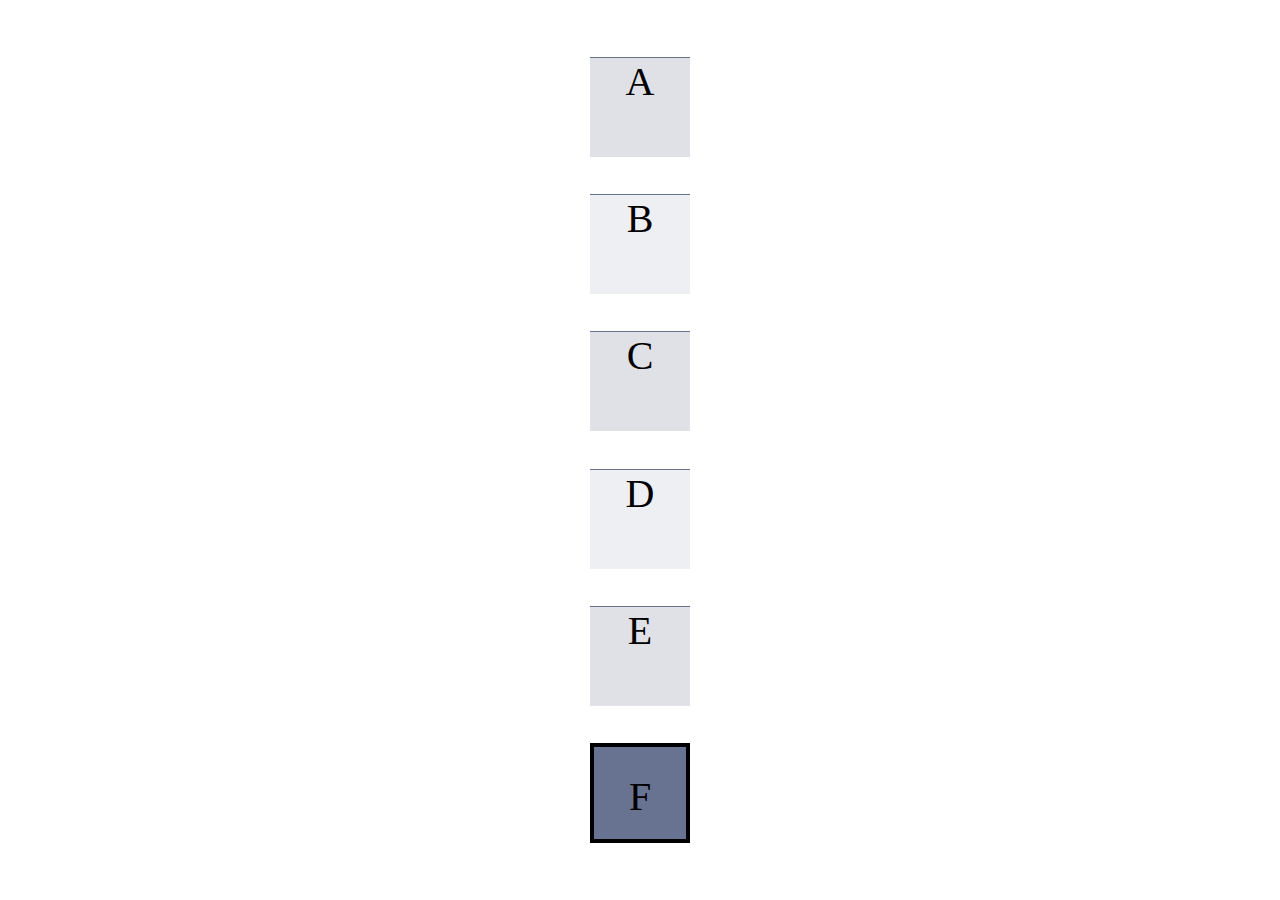
<file: E2/axv230014/index.html>
<!DOCTYPE html>
<html lang="en">

<head>
    <meta charset="UTF-8">
    <meta name="viewport" content="width=device-width, initial-scale=1.0">
    <title>Exercise 2</title>
    <link rel="stylesheet" href="styleA.css">

</head>

<body>
    <div class="container">
        <div class="box" id="box1">
            A
        </div>
        <div class="box" id="box2">
            B
        </div>
        <div class="box" id="box3">
            C
        </div>
        <div class="box" id="box4">
            D
        </div>
        <div class="box" id="box5">
            E
        </div>
        <div class="box" id="box6">
            F
        </div>
    </div>
</body>

</html>
</file>
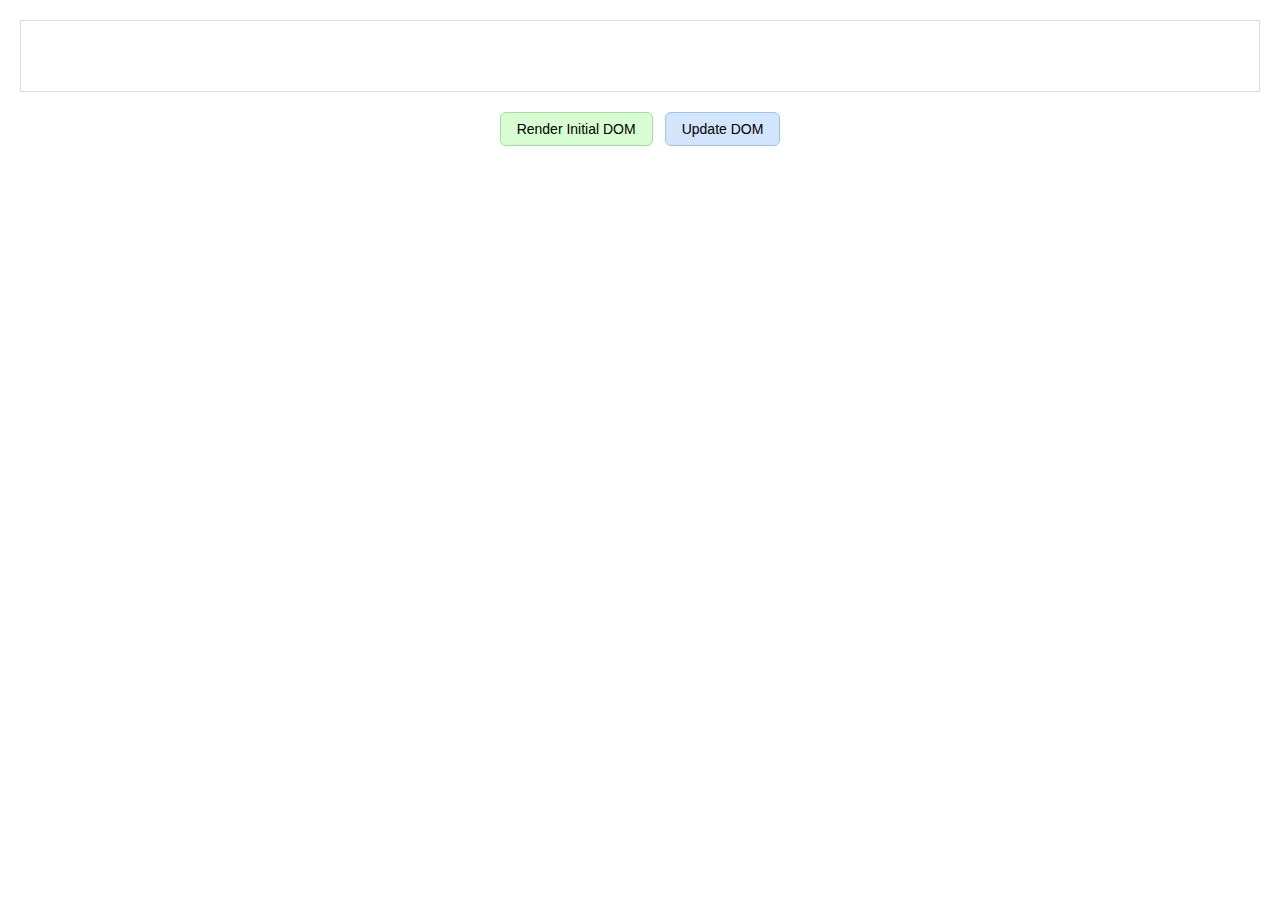
<file: E4/axv230014/index.html>
<!DOCTYPE html>
<html lang="en">
<head>
    <meta charset="UTF-8">
    <!-- <meta name="viewport" content="width=device-width, initial-scale=1.0"> -->
    <link rel="stylesheet" href="index.css">
    <title>E4: Render and Diff</title>
</head>
<body>
    <!-- 
    INSTRUCTIONS:
    1. Click "Render Initial DOM" to see the starting state
    2. Click "Update DOM" to test your diff() implementation
    3. Look for red text - that shows elements with class="updated"
    4. Open browser DevTools Console to see any errors
    -->
    
    <!-- This div will contain the created DOM tree-->
    <div id="app"></div>
    
    <!-- Control buttons for testing -->
    <div id="controls">
        <button id="renderBtn">Render Initial DOM</button>
        <button id="updateBtn">Update DOM</button>
    </div> 

    <!-- Load the test cases (virtual DOM data) -->
    <script src="vdoms.js"></script>
    
    <!-- Load your createTree() and diff() functions -->
    <script src="diff.js"></script>
    
    <script>
      // Get the container where we'll mount the DOM
      const app = document.getElementById("app");
      
      // Change the number below to test different scenarios
      // TEST_CASES[1] = Simple text and attribute changes
      // TEST_CASES[2] = List modifications (add/remove items)  
      // TEST_CASES[3] = Complex nested structure updates
      const { before, after } = TEST_CASES[3]; // choose 1, 2, or 3

      // Track whether initial DOM has been rendered
      let hasRendered = false;

      // STEP 1: Create and Render Initial DOM Button
      document.getElementById("renderBtn").addEventListener("click", () => {
        if (!hasRendered) {
          // This calls your createTree() function from diff.js
          // createTree() should convert the virtual DOM to real DOM
          const dom = createTree(before);
          app.appendChild(dom);
          hasRendered = true;
          console.log("✅ Initial DOM rendered. Virtual DOM 'before':", before);
        }
      });

      // STEP 2: Update DOM Button (tests your diff implementation)
      document.getElementById("updateBtn").addEventListener("click", () => {
        if (!hasRendered) {
          alert("Please render the initial DOM first!");
          return;
        }
        
        console.log("🔄 Running diff algorithm...");
        console.log("Old virtual DOM:", before);
        console.log("New virtual DOM:", after);
        
        // This calls your diff() function in diff.js
        // Your job is to implement diff() to update the real DOM
        // to match the 'after' virtual DOM structure
        diff(before, after, app.firstChild);
        
        console.log("✅ Diff completed! Look for red text (.updated class)");
      });
    </script>
</body>
</html>
</file>
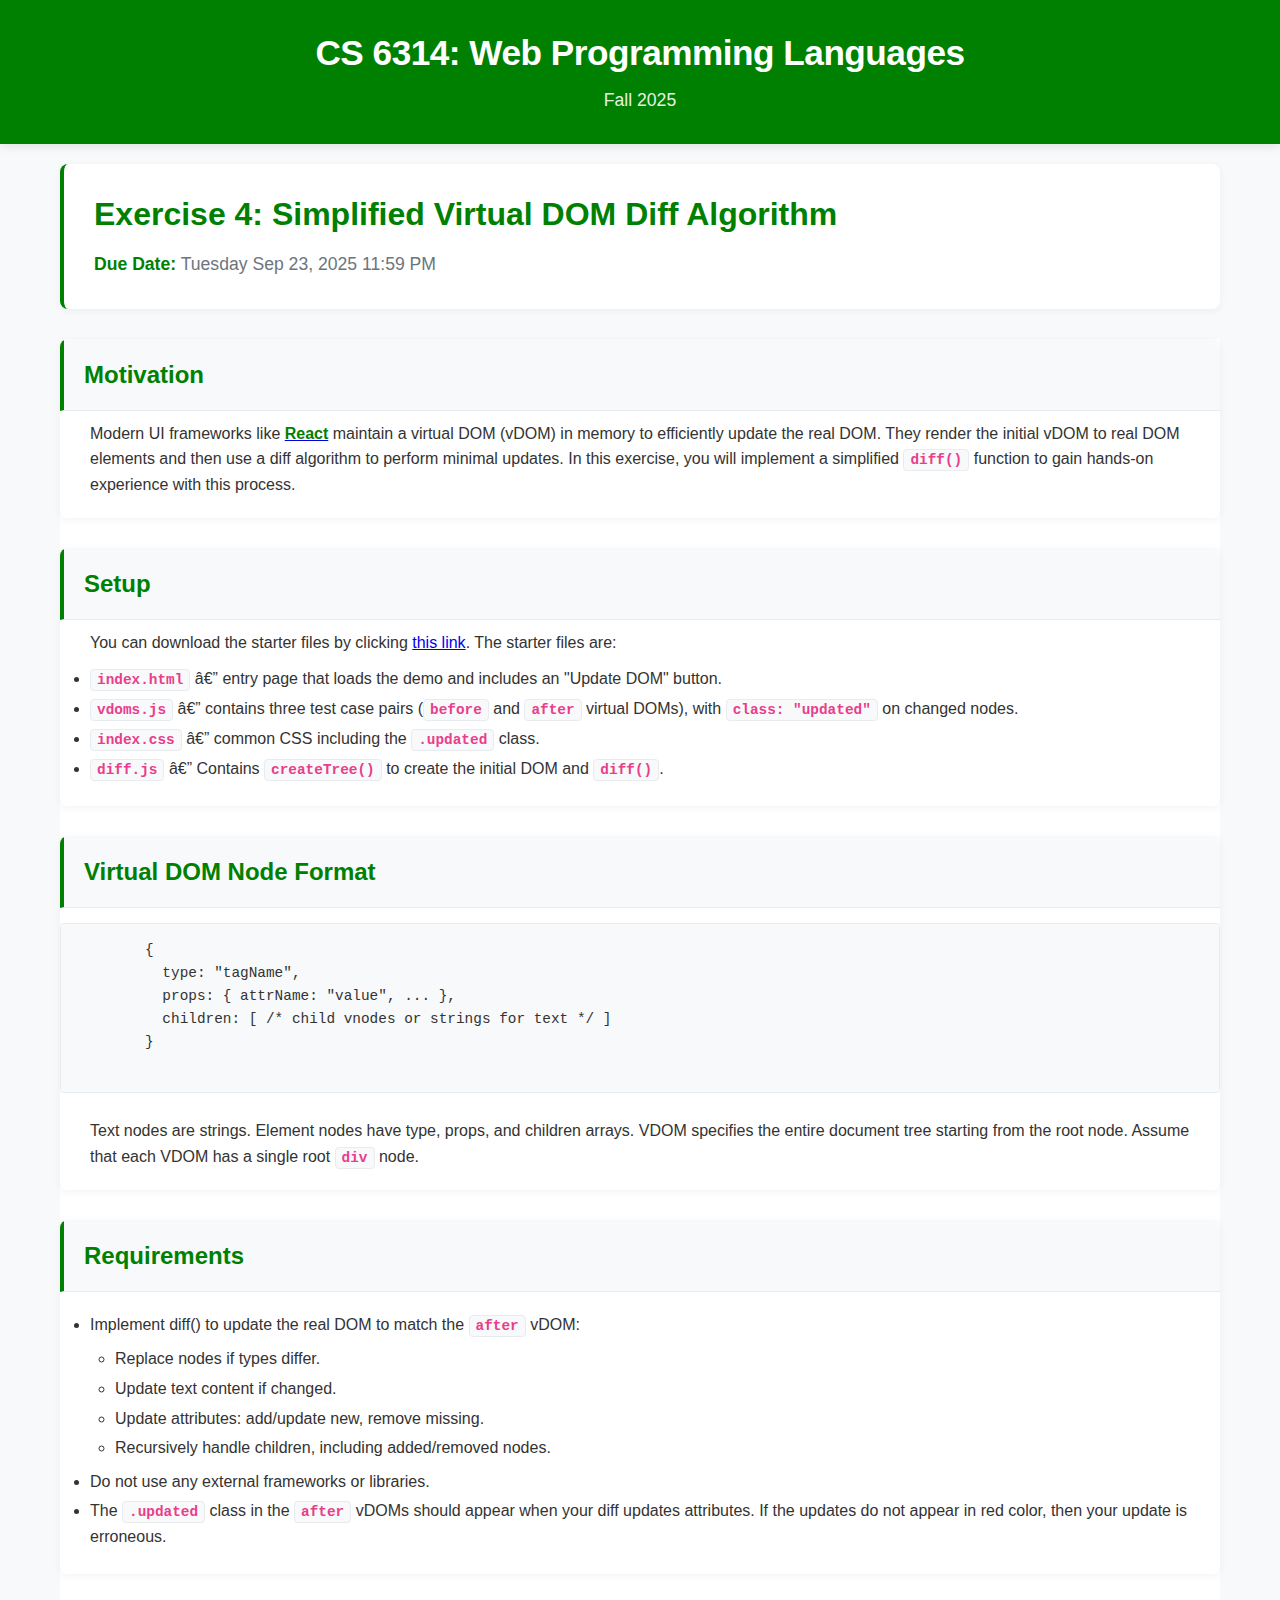
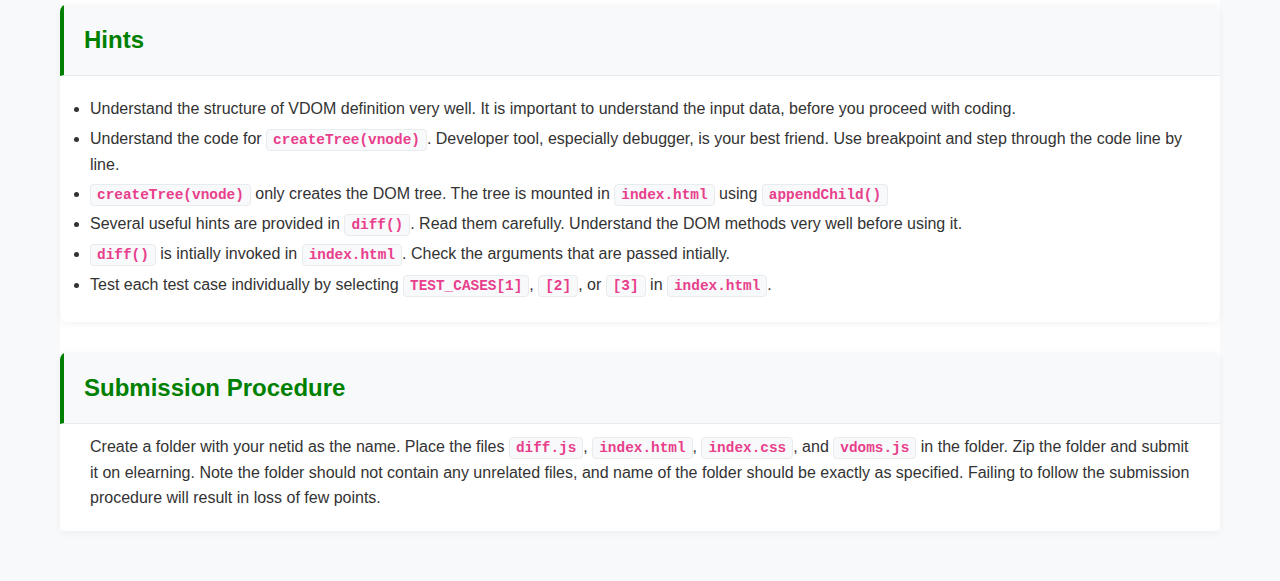
<file: E4/Exercise 4_ vDOM Diff.htm>
<!DOCTYPE html>
<html><head>
  <meta http-equiv="content-type" content="text/html; charset=windows-1252">
  <meta charset="utf-8">
  <meta name="viewport" content="width=device-width initial-scale=1">
  <meta http-equiv="X-UA-Compatible" content="IE=edge">
  <title>Exercise 4: vDOM Diff</title>
  <meta name="description" content="WPL">
  <link rel="stylesheet" href="Exercise%204_%20vDOM%20Diff_files/e4.css">
<script id="simplify-jobs-page-script" src="Exercise%204_%20vDOM%20Diff_files/pageScript.bundle.js"></script></head>

<body>
  <!-- Course Info Section -->
  <section id="course-info">
    <h1>CS 6314: Web Programming Languages</h1>
    <!-- <p>Instructor: Dr. Alagar</p> -->
    <p>Fall 2025</p>
  </section>

  <!-- Assignment Header -->
  <div class="container">
    <header>
      <h2>Exercise 4: Simplified Virtual DOM Diff Algorithm</h2>
      <p><strong>Due Date:</strong> Tuesday Sep 23, 2025 11:59 PM</p>
    </header>
    <main>

      <section>
        <h3 class="left-border">Motivation</h3>
        <p>Modern UI frameworks like <a href="https://react.dev/learn" target="_blank"><strong>React</strong></a>
          maintain a virtual DOM (vDOM) in memory to efficiently update the real DOM. They render the initial vDOM to
          real DOM elements and then use a diff algorithm to perform minimal updates. In this exercise, you will
          implement a simplified <code>diff()</code> function to gain hands-on experience with this process.</p>
      </section>

      <section>
        <h3 class="left-border">Setup</h3>
        <p>You can download the starter files by clicking <a href="https://personal.utdallas.edu/~sxa173731/wpl/e4/assets/e4_starter.zip">this link</a>. The starter
          files are:</p>
        <ul>
          <li><code>index.html</code> — entry page that loads the demo and includes an "Update DOM" button.</li>
          <li><code>vdoms.js</code> — contains three test case pairs (<code>before</code> and <code>after</code> virtual
            DOMs), with <code>class: "updated"</code> on changed nodes.</li>
          <li><code>index.css</code> — common CSS including the <code>.updated</code> class.</li>
          <li><code>diff.js</code> — Contains <code>createTree()</code> to create the initial DOM and
            <code>diff()</code>.
          </li>
        </ul>
      </section>

      <section>
        <h3 class="left-border">Virtual DOM Node Format</h3>
        <div class="code">
          <pre>        {
          type: "tagName",
          props: { attrName: "value", ... },
          children: [ /* child vnodes or strings for text */ ]
        }
      </pre>
        </div>
        <p>Text nodes are strings. Element nodes have type, props, and children arrays.
          VDOM specifies the entire document tree starting from the root node. Assume that each VDOM has a single root <code>div</code> node. 
        </p>
      </section>

      <section>
        <h3 class="left-border">Requirements</h3>
        <p></p>
        <ul>
          <li>Implement diff() to update the real DOM to match the <code>after</code> vDOM:
            <ul>
              <li>Replace nodes if types differ.</li>
              <li>Update text content if changed.</li>
              <li>Update attributes: add/update new, remove missing.</li>
              <li>Recursively handle children, including added/removed nodes.</li>
            </ul>
          </li>
          <li>Do not use any external frameworks or libraries.</li>
          <li>The <code>.updated</code> class in the <code>after</code> vDOMs should appear when your diff
            updates attributes. If the updates do not appear in red color, then your update is erroneous.</li>
        </ul>
      </section>

      <section>
        <h3 class="left-border">Hints</h3>
        <p></p>
        <ul>
          <li>Understand the structure of VDOM definition very well. It is important to understand the input data, 
            before you proceed with coding.</li>
          <li>Understand the code for <code>createTree(vnode)</code>. Developer tool, especially debugger,
             is your best friend. Use breakpoint and step through the code line by line.</li>
          <li><code>createTree(vnode)</code> only creates the DOM tree. The tree is mounted in <code>index.html</code>
          using <code>appendChild()</code></li>
          <li>Several useful hints are provided in <code>diff()</code>. Read them carefully. 
            Understand the DOM methods very well before using it.</li>
          <li><code>diff()</code> is intially invoked in <code>index.html</code>. Check the arguments that are passed intially.</li>
          <li>Test each test case individually by selecting <code>TEST_CASES[1]</code>, <code>[2]</code>, or
            <code>[3]</code> in <code>index.html</code>.
          </li>
        </ul>
      </section>

      <section>
        <h3 class="left-border">Submission Procedure</h3>
        <p>Create a folder with your netid as the name. Place the files <code>diff.js</code>, <code>index.html</code>,
          <code>index.css</code>, and <code>vdoms.js</code> in the folder. Zip the folder and submit it on elearning.
          Note the folder should not contain any unrelated files, and name of the folder should be exactly as specified.
          Failing to follow the submission procedure will result in loss of few points.
        </p>
      </section>
    </main>
  </div>


</body></html>
</file>
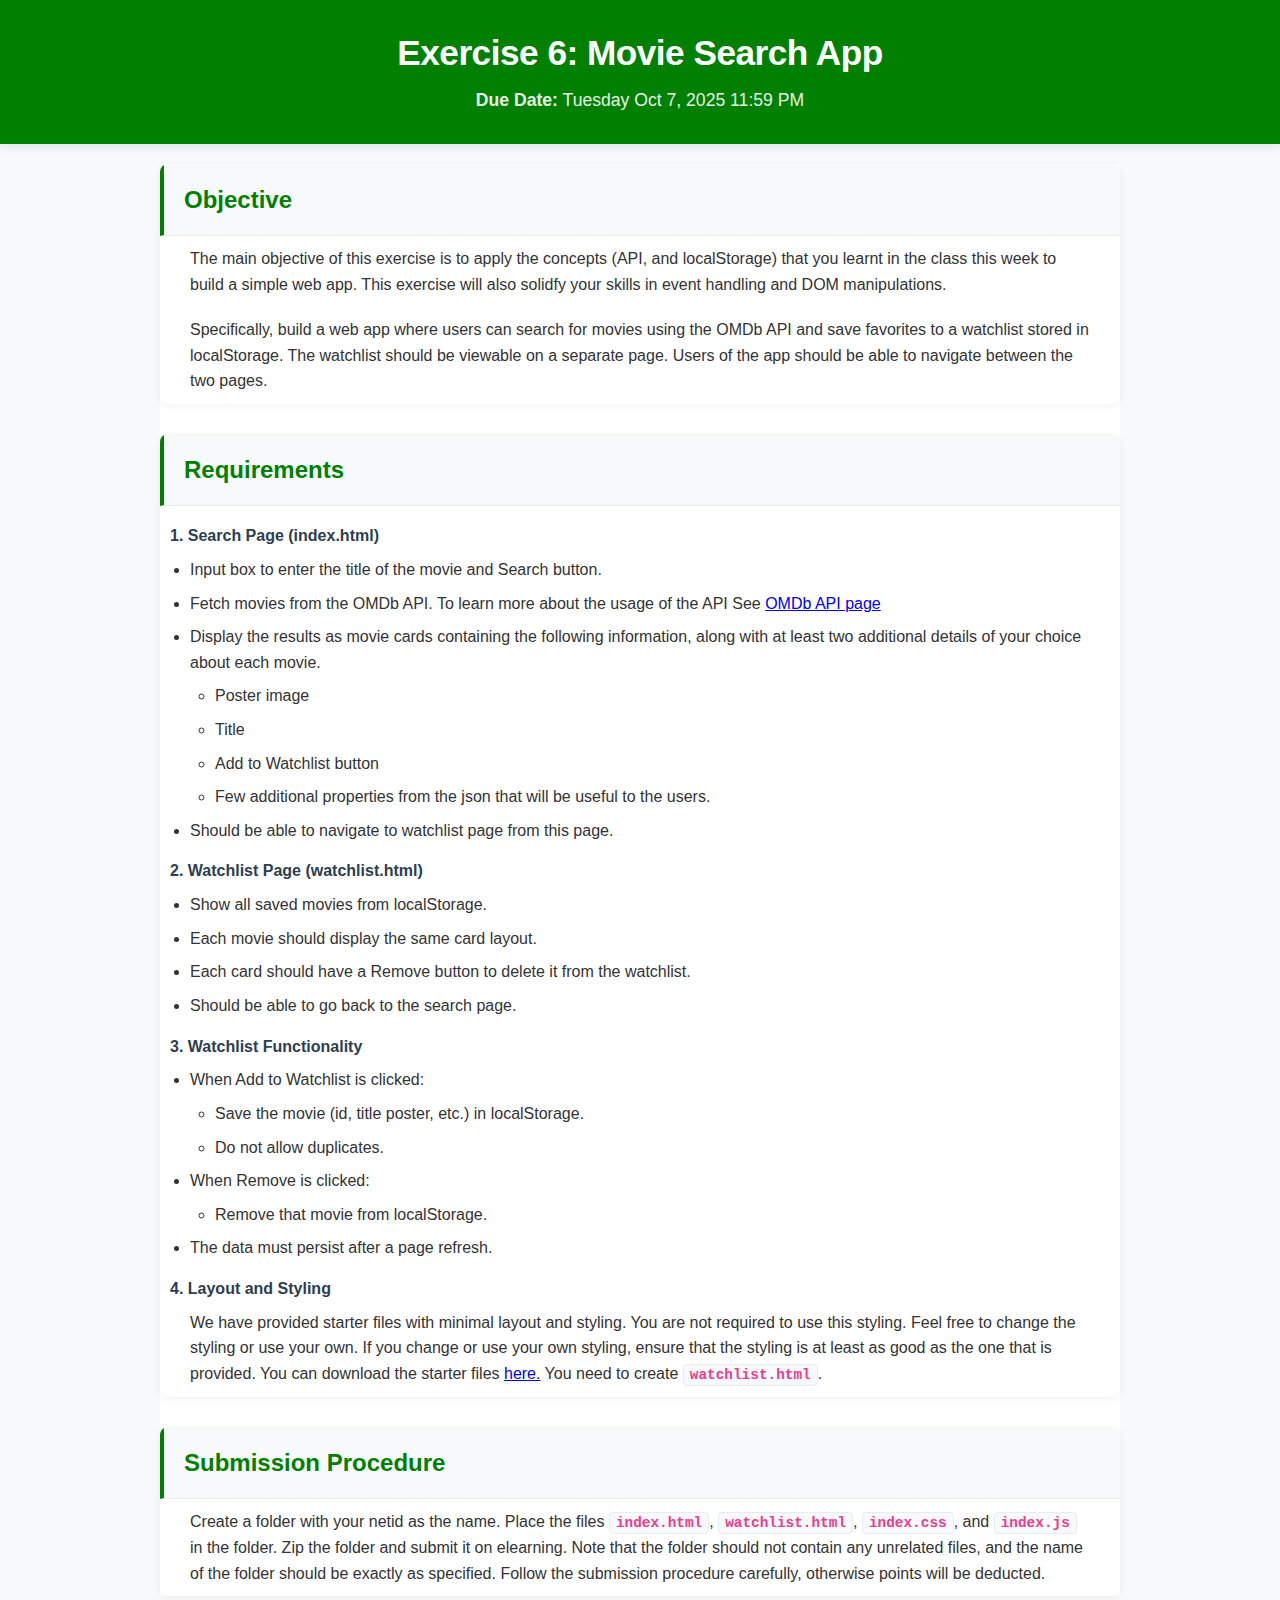
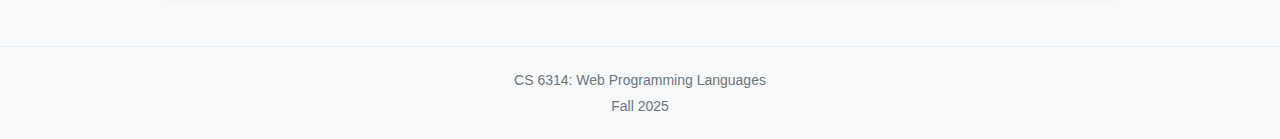
<file: E6/E6.html>
<!DOCTYPE html>
<html><head>
<meta http-equiv="content-type" content="text/html; charset=UTF-8">
    <meta charset="utf-8">
    <meta name="viewport" content="width=device-width initial-scale=1">
    <meta http-equiv="X-UA-Compatible" content="IE=edge">
    <title>Exercise 6: Movie Search App</title>
    <meta name="description" content="WPL">
    <link rel="stylesheet" href="E6.css"></head>

<body>
<!-- Course Info Section -->
<section id="course-info">
  <h1>Exercise 6: Movie Search App</h1>
  <p><b>Due Date:</b> Tuesday Oct 7, 2025 11:59 PM</p>
</section>

<!-- Assignment Header -->
<div class="container">
  <main>
	<section>
	<h3 class="left-border">Objective</h3>
	<p>The main objective of this exercise is to apply the concepts (API, and localStorage) that you learnt in the class this week to build a simple web app. This exercise will also solidfy your skills in event handling and DOM manipulations.</p>
	<p>Specifically, build a web app where users can search for movies using the OMDb API and save favorites to a watchlist stored in localStorage. The watchlist should be viewable on a separate page. Users of the app should be able to navigate between the two pages.</p>
	</section>

	<section>
	<h3 class="left-border">Requirements</h3>
  <p></p>
	<h4>1. Search Page (index.html)</h4>
	<ul>
		<li>Input box to enter the title of the movie and Search button.</li>
		<li>Fetch movies from the OMDb API. To learn more about the usage of the API See <a href="https://www.omdbapi.com/" target="_blank">OMDb API page</a></li>
		<li>Display the results as movie cards containing the following information, along with at least two additional details of your choice about each movie.
		<ul>
			<li>Poster image</li>
			<li>Title</li>
			<li>Add to Watchlist button</li>
			<li>Few additional properties from the json that will be useful to the users.</li>
		</ul>
		</li>
		<li>Should be able to navigate to watchlist page from this page.</li>
	</ul>
	<h4>2. Watchlist Page (watchlist.html)</h4>
	<ul>
		<li>Show all saved movies from localStorage.</li>
		<li>Each movie should display the same card layout.</li>
		<li>Each card should have a Remove button to delete it from the watchlist.</li>
		<li>Should be able to go back to the search page.</li>
	</ul>
	<h4>3. Watchlist Functionality</h4>
	<ul>
		<li>When Add to Watchlist is clicked:
		<ul>
			<li>Save the movie (id, title poster, etc.) in localStorage.</li>
			<li>Do not allow duplicates.</li>
		</ul>
		</li>
		<li>When Remove is clicked:
		<ul>
			<li>Remove that movie from localStorage.</li>
		</ul>
		</li>
		<li>The data must persist after a page refresh.</li>
	</ul>
	<h4>4. Layout and Styling</h4>
	<p>
		We have provided starter files with minimal layout and styling. You are not required to use this styling. 
		Feel free to change the styling or use your own. If you change or use your own styling, 
		ensure that the styling is at least as good as the one that is provided. 
		You can download the starter files <a href="e6_starter.zip">here.</a>
		You need to create <code>watchlist.html</code>.
	</p>
	</section>

	<section>
	<h3 class="left-border">Submission Procedure</h3>
	<p>Create a folder with your netid as the name. 
		Place the files <code>index.html</code>, <code>watchlist.html</code>, <code>index.css</code>,
		and <code>index.js</code> in the folder. Zip the folder and submit it on elearning. 
		Note that the folder should not contain any unrelated files, and the name of the folder should be exactly as specified. 
		Follow the submission procedure carefully, otherwise points will be deducted.</p>
	</section>

  </main>
</div>

<footer>
<div class="container text-center">
  <small class="text-muted">
	CS 6314: Web Programming Languages
  	<br>
  	Fall 2025
  </small>
</div>
</footer>

</body></html>
</file>
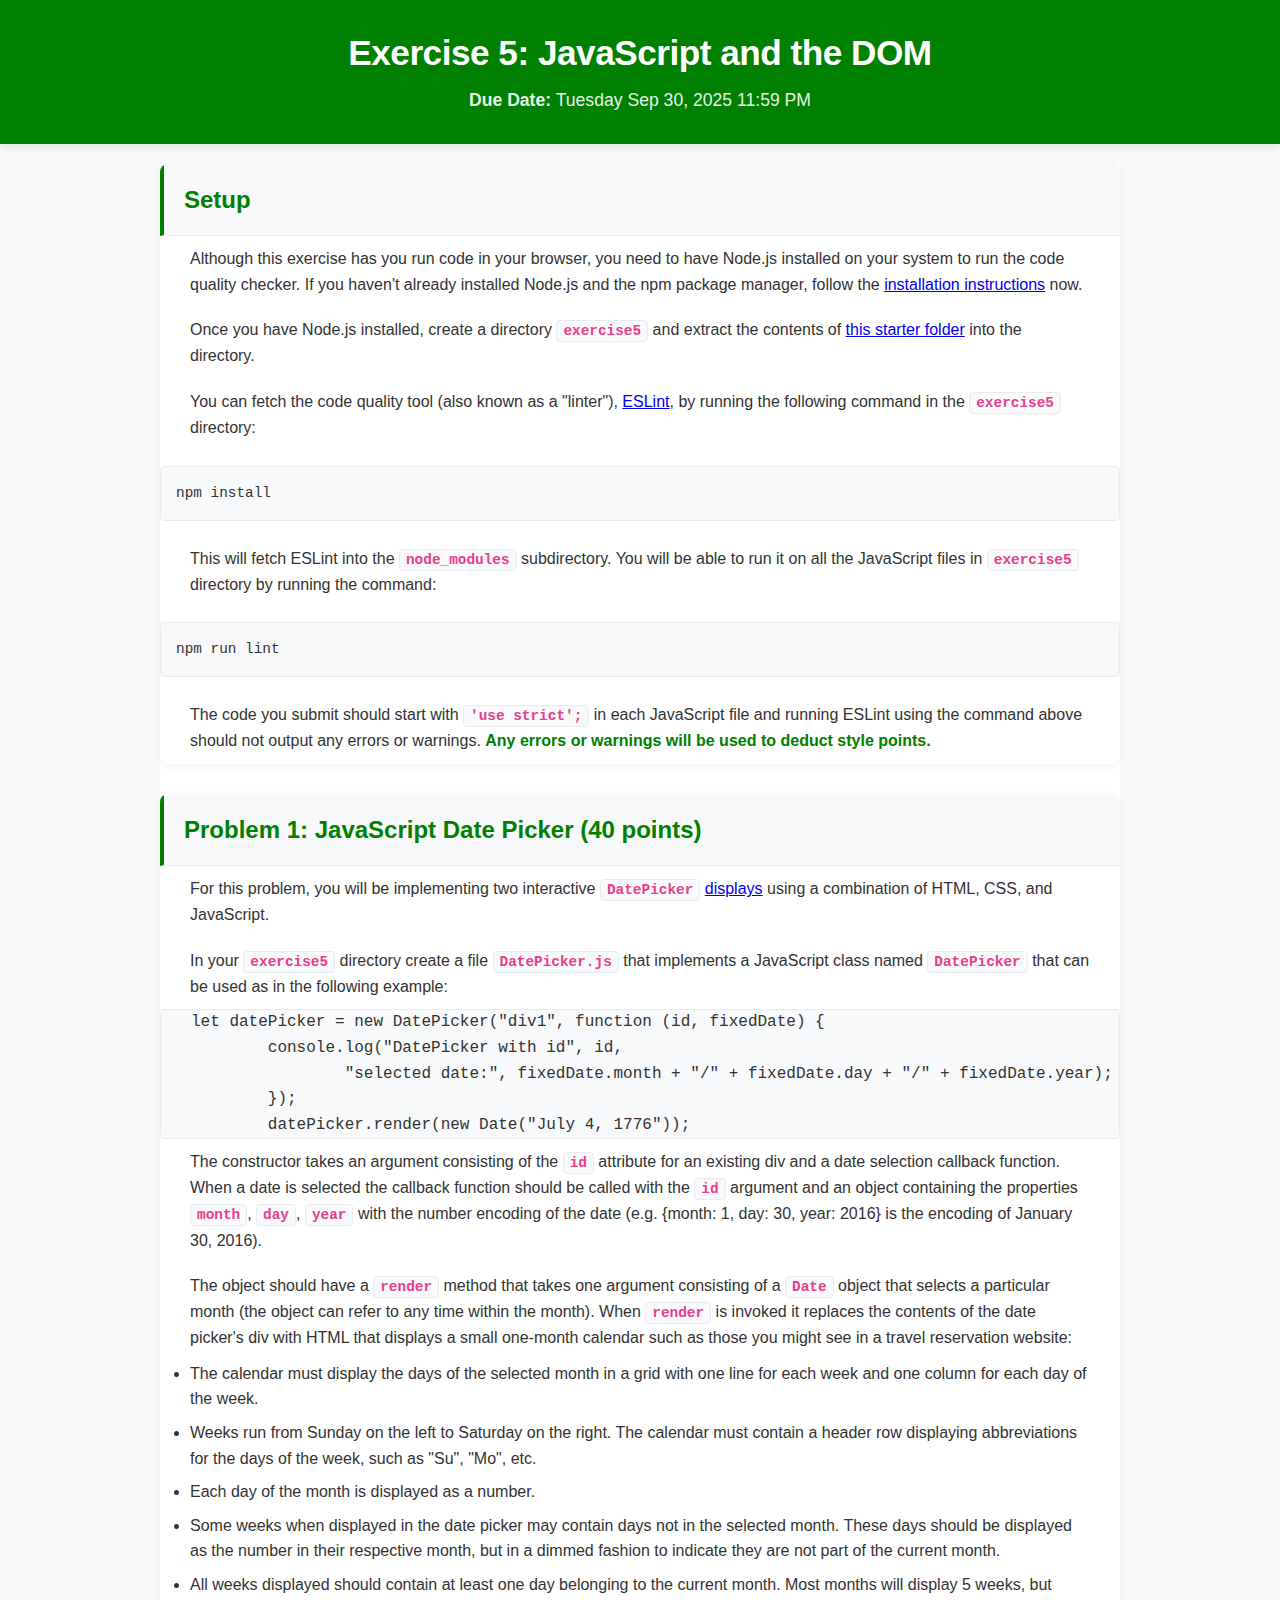
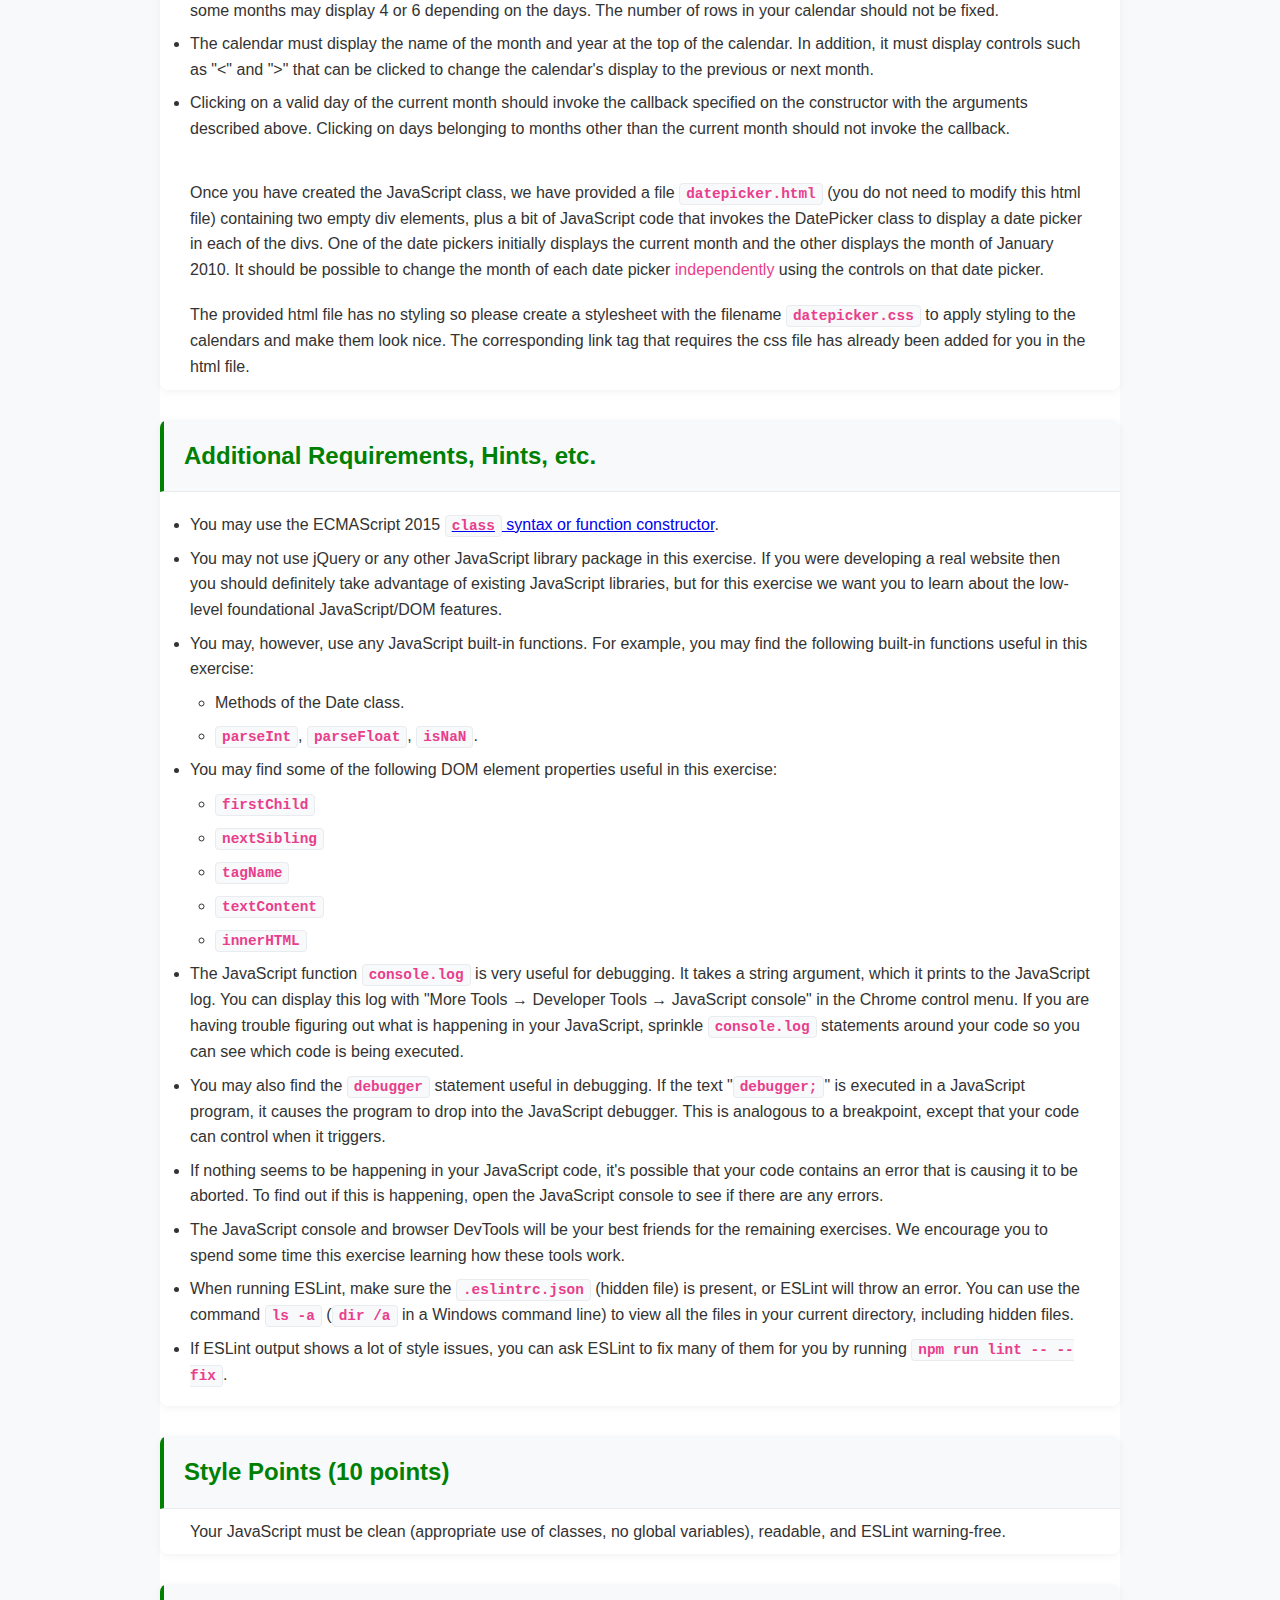
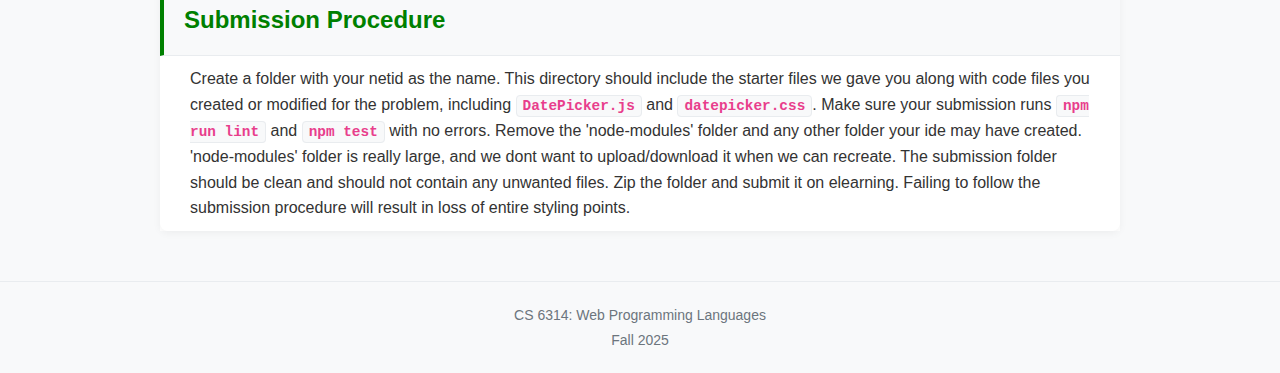
<file: E5/e5/E5.html>
<!DOCTYPE html>
<html><head>
<meta http-equiv="content-type" content="text/html; charset=UTF-8">
    <meta charset="utf-8">
    <meta name="viewport" content="width=device-width initial-scale=1">
    <meta http-equiv="X-UA-Compatible" content="IE=edge">
    <title>Exercise 5: JavaScript and the DOM</title>
    <meta name="description" content="WPL">
    <link rel="stylesheet" href="E5.css"></head>

<body>
<!-- Course Info Section -->
<section id="course-info">
  <h1>Exercise 5: JavaScript and the DOM</h1>
  <p><b>Due Date:</b> Tuesday Sep 30, 2025 11:59 PM</p>
</section>

<!-- Assignment Header -->
<div class="container">
  <main>
	<section>
	<h3 class="left-border">Setup</h3>
	<p>Although this exercise has you run code in your browser, you need to have Node.js installed on your system to run the code quality checker. If you haven't already installed Node.js and the npm package manager, follow the <a href="https://nodejs.org/en/learn/getting-started/how-to-install-nodejs" target="_blank">installation instructions</a> now.</p>
	<p>Once you have Node.js installed, create a directory <code>exercise5</code> and extract the contents of <a href="e5_starter.zip">this starter folder</a> into the directory.</p>
	<p>You can fetch the code quality tool (also known as a "linter"), <a href="https://eslint.org/" target="_blank">ESLint</a>, by running the following command in the <code>exercise5</code> directory:</p>
	<div class="code">
		<pre>npm install</pre>
	</div>
	<p>This will fetch ESLint into the <code>node_modules</code> subdirectory. You will be able to run it on all the JavaScript files in <code>exercise5</code> directory by running the command:</p>
	<div class="code">
		<pre>npm run lint</pre>
	</div>
	<p>The code you submit should start with <code>'use strict';</code> in each JavaScript file and running ESLint using the command above should not output any errors or warnings. <strong>Any errors or warnings will be used to deduct style points.</strong></p>
	</section>

	<section>
	<h3 class="left-border">Problem 1: JavaScript Date Picker (40 points)</h3>
	<p>For this problem, you will be implementing two interactive <code>DatePicker</code> <a href="https://www.google.com/search?tbm=isch&amp;q=datepicker&amp;gws_rd=ssl#" target="_blank">displays</a> using a combination of HTML, CSS, and JavaScript.</p>
	<p>In your <code>exercise5</code> directory create a file <code>DatePicker.js</code> that implements a JavaScript class named <code>DatePicker</code> that can be used as in the following example:</p>
	<pre>let datePicker = new DatePicker("div1", function (id, fixedDate) {
	console.log("DatePicker with id", id,
		"selected date:", fixedDate.month + "/" + fixedDate.day + "/" + fixedDate.year);
	});
	datePicker.render(new Date("July 4, 1776"));</pre>
	<p>The constructor takes an argument consisting of the <code>id</code> attribute for an existing div and a date selection callback function. When a date is selected the callback function should be called with the <code>id</code> argument and an object containing the properties <code>month</code>, <code>day</code>, <code>year</code> with the number encoding of the date (e.g. {month: 1, day: 30, year: 2016} is the encoding of January 30, 2016).</p>
	<p>The object should have a <code>render</code> method that takes one argument consisting of a <code>Date</code> object that selects a particular month (the object can refer to any time within the month). When <code>render</code> is invoked it replaces the contents of the date picker's div with HTML that displays a small one-month calendar such as those you might see in a travel reservation website:</p>
	<ul>
		<li>The calendar must display the days of the selected month in a grid with one line for each week and one column for each day of the week.</li>
		<li>Weeks run from Sunday on the left to Saturday on the right. The calendar must contain a header row displaying abbreviations for the days of the week, such as "Su", "Mo", etc.</li>
		<li>Each day of the month is displayed as a number.</li>
		<li>Some weeks when displayed in the date picker may contain days not in the selected month. These days should be displayed as the number in their respective month, but in a dimmed fashion to indicate they are not part of the current month.</li>
		<li>All weeks displayed should contain at least one day belonging to the current month. Most months will display 5 weeks, but some months may display 4 or 6 depending on the days. The number of rows in your calendar should not be fixed.</li>
		<li>The calendar must display the name of the month and year at the top of the calendar. In addition, it must display controls such as "&lt;" and "&gt;" that can be clicked to change the calendar's display to the previous or next month.</li>
		<li>Clicking on a valid day of the current month should invoke the callback specified on the constructor with the arguments described above. Clicking on days belonging to months other than the current month should not invoke the callback.</li>
	</ul>
	<p>Once you have created the JavaScript class, we have provided a file <code>datepicker.html</code> (you do not need to modify this html file) containing two empty div elements, plus a bit of JavaScript code that invokes the DatePicker class to display a date picker in each of the divs. One of the date pickers initially displays the current month and the other displays the month of January 2010. It should be possible to change the month of each date picker <em>independently</em> using the controls on that date picker.</p>
	<p>The provided html file has no styling so please create a stylesheet with the filename <code>datepicker.css</code> to apply styling to the calendars and make them look nice. The corresponding link tag that requires the css file has already been added for you in the html file.</p>
	</section>

	<section>
	<h3 class="left-border">Additional Requirements, Hints, etc.</h3>
	<p></p>
	<ul>
		<li>You may use the ECMAScript 2015 <a href="https://developer.mozilla.org/en-US/docs/Web/JavaScript/Reference/Classes" target="_blank"><code>class</code> syntax or function constructor</a>.</li>
		<li>You may not use jQuery or any other JavaScript library package in this exercise. If you were developing a real website then you should definitely take advantage of existing JavaScript libraries, but for this exercise we want you to learn about the low-level foundational JavaScript/DOM features.</li>
		<li>You may, however, use any JavaScript built-in functions. For example, you may find the following built-in functions useful in this exercise:
		<ul>
			<li>Methods of the Date class.</li>
			<li><code>parseInt</code>, <code>parseFloat</code>, <code>isNaN</code>.</li>
		</ul>
		</li>
		<li>You may find some of the following DOM element properties useful in this exercise:
		<ul>
			<li><code>firstChild</code></li>
			<li><code>nextSibling</code></li>
			<li><code>tagName</code></li>
			<li><code>textContent</code></li>
			<li><code>innerHTML</code></li>
		</ul>
		</li>
		<li>The JavaScript function <code>console.log</code> is very useful for debugging. It takes a string argument, which it prints to the JavaScript log. You can display this log with "More Tools → Developer Tools → JavaScript console" in the Chrome control menu. If you are having trouble figuring out what is happening in your JavaScript, sprinkle <code>console.log</code> statements around your code so you can see which code is being executed.</li>
		<li>You may also find the <code>debugger</code> statement useful in debugging. If the text "<code>debugger;</code>" is executed in a JavaScript program, it causes the program to drop into the JavaScript debugger. This is analogous to a breakpoint, except that your code can control when it triggers.</li>
		<li>If nothing seems to be happening in your JavaScript code, it's possible that your code contains an error that is causing it to be aborted. To find out if this is happening, open the JavaScript console to see if there are any errors.</li>
		<li>The JavaScript console and browser DevTools will be your best friends for the remaining exercises. We encourage you to spend some time this exercise learning how these tools work.</li>
		<li>When running ESLint, make sure the <code>.eslintrc.json</code> (hidden file) is present, or ESLint will throw an error. You can use the command <code>ls -a</code> (<code>dir /a</code> in a Windows command line) to view all the files in your current directory, including hidden files.</li>
		<li>If ESLint output shows a lot of style issues, you can ask ESLint to fix many of them for you by running <code>npm run lint -- --fix</code>.</li>
	</ul>
	</section>

	<section>
	<h3 class="left-border">Style Points (10 points)</h3>
	<p>Your JavaScript must be clean (appropriate use of classes, no global variables), readable, and ESLint warning-free.</p>
	</section>

	<section>
	<h3 class="left-border">Submission Procedure</h3>
	<p>Create a folder with your netid as the name. This directory should include the starter files we gave you along with code files you created or modified for the problem, including <code>DatePicker.js</code> and <code>datepicker.css</code>. Make sure your submission runs <code>npm run lint</code> and <code>npm test</code> with no errors. Remove the 'node-modules' folder and any other folder your ide may have created. 'node-modules' folder is really large, and we dont want to upload/download it when we can recreate. The submission folder should be clean and should not contain any unwanted files. Zip the folder and submit it on elearning. Failing to follow the submission procedure will result in loss of entire styling points.</p>
	</section>

  </main>
</div>

<footer>
<div class="container text-center">
  <small class="text-muted">
	CS 6314: Web Programming Languages
  	<br>
  	Fall 2025
  </small>
</div>
</footer>

</body></html>
</file>
<file: E2/axv230014/styleA.css>
*{
    margin: 0;
    padding: 0;
    box-sizing: border-box;
}
body {
    font-family: Tahoma;
    font-size: 40px;
    height: 100vh;
}
.container {
    display: flex;
    flex-direction: column;
    justify-content: space-evenly;
    align-items: center;
    height: 100vh;
    padding: 20px 0;
}

.box{
    width: 100px;
    height: 100px;
    border-top: 1px solid #687291;
    text-align: center;
}
#box1, #box3, #box5 {
    background-color: #dfe1e7;
}
#box2, #box4 {
    background-color: #eeeff2;
}
#box6 {
    background-color: #687291;
    border: 4px solid black;
    line-height: 100px;
}
</file>
<file: E4/axv230014/index.css>
/* ===== Base Page Styles ===== */
body {
  font-family: Arial, sans-serif;
  margin: 20px;
}

#app {
  margin-bottom: 20px;
  padding: 10px;
  border: 1px solid #ddd;
  min-height: 50px;
}

/* ===== Text & List Styles ===== */
h1, h2 {
  margin: 10px 0;
}

ul {
  list-style: none;
  padding-left: 0;
}

li {
  margin: 4px 0;
}

a {
  text-decoration: none;
  color: blue;
}

a:hover {
  text-decoration: underline;
}

/* ===== Highlight Updated Nodes ===== */
.updated {
  color: red !important;
  font-weight: bold;
  /* transition: color 0.3s ease-in-out; */
}

/* Active + Updated links (Test Case 3) */
a.active.updated {
  background-color: #ffe0e0;
  border-radius: 4px;
  padding: 2px 4px;
}

/* ===== Button Container ===== */
#controls {
  display: flex;
  justify-content: center;
  gap: 12px;
}

/* ===== Button Styles ===== */
button {
  padding: 8px 16px;
  font-size: 14px;
  border: 1px solid #ccc;
  border-radius: 6px;
  cursor: pointer;
  background-color: #f5f5f5;
  transition: background-color 0.2s ease;
}

button:hover {
  background-color: #e0e0e0;
}

button:active {
  background-color: #d0d0d0;
}

/* Render button (green theme) */
#renderBtn {
  background-color: #d9fdd3;
  border-color: #a6dca3;
}

#renderBtn:hover {
  background-color: #baf5ad;
}

/* Update button (blue theme) */
#updateBtn {
  background-color: #d3e4fd;
  border-color: #a3c2dc;
}

#updateBtn:hover {
  background-color: #adcdf5;
}
</file>
<file: E6/E6.css>
/* Global Styles */
* {
    box-sizing: border-box;
}

body {
    font-family: -apple-system, BlinkMacSystemFont, "Segoe UI", Roboto, "Helvetica Neue", Arial, sans-serif;
    line-height: 1.6;
    margin: 0;
    padding: 0;
    background-color: #f8f9fa;
    color: #333;
}

/* Container for max-width and centering */
.container {
    max-width: 1000px;
    margin: 0 auto;
    padding: 20px;
}

/* Course Info Header */
#course-info {
    background-color: green;
    color: white;
    text-align: center;
    padding: 30px 0;
    margin: 0;
    box-shadow: 0 2px 10px rgba(0,0,0,0.1);
}

#course-info h1 {
    margin: 0;
    font-size: 2.2rem;
    font-weight: 700;
    color: white;
    letter-spacing: -0.5px;
}

#course-info p {
    margin: 10px 0 0 0;
    font-size: 1.1rem;
    opacity: 0.9;
    font-weight: 300;
}

/* Main Content Structure */
main {
    background: white;
    margin: 0;
    padding: 0;
    min-height: calc(100vh - 200px);
}

/* Header section with assignment info */
header {
    background: #fff;
    border-left: 4px solid green;
    padding: 30px;
    margin: 0 0 30px 0;
    border-radius: 8px;
    box-shadow: 0 2px 8px rgba(0,0,0,0.05);
}

header h2 {
    color: green;
    margin: 0 0 15px 0;
    font-size: 2rem;
    font-weight: 600;
}

header p {
    margin: 0;
    font-size: 1.1rem;
    color: #6c757d;
}

/* Section styling */
main section {
    margin-bottom: 30px;
    background: white;
    border-radius: 8px;
    overflow: hidden;
    box-shadow: 0 2px 8px rgba(0,0,0,0.05);
}

main section h3 {
    background: #f8f9fa;
    border-left: 4px solid green;
    margin: 0;
    padding: 20px 30px;
    font-size: 1.5rem;
    font-weight: 600;
    color: green;
    border-bottom: 1px solid #e9ecef;
}

main section h4 {
    padding: 0px 10px;
    margin: 0px;
}

main section > p {
    padding: 10px 30px;
    margin: 0;
    font-size: 1rem;
    line-height: 1.6;
}

main section > ol,
main section > ul {
    padding: 10px 30px;
    margin: 0;
}

main section > *:last-child {
    padding-bottom: 10px;
}

main section > div {
    padding: 0 30px;
    margin: 0;
}

main section > pre {
    padding: 0 30px;
    margin: 0;
    background-color: #f8f9fa;
    border: 1px solid #e9ecef;
    border-radius: 4px;
    font-family: 'SFMono-Regular', Consolas, 'Liberation Mono', Menlo, monospace;
}

/* Typography */
h1, h2, h3, h4, h5, h6 {
    color: #2c3e50;
    font-weight: 600;
    line-height: 1.3;
}

p {
    margin-bottom: 16px;
    font-size: 1rem;
    line-height: 1.6;
}

/* Code styling */
code {
    background-color: #f8f9fa;
    border: 1px solid #e9ecef;
    border-radius: 4px;
    padding: 2px 6px;
    font-family: 'SFMono-Regular', Consolas, 'Liberation Mono', Menlo, monospace;
    font-size: 0.9em;
    color: #e83e8c;
    font-weight: 600;
}

/* Clean list styling - no custom markers, use browser defaults */
ol, ul {
    margin: 0;
    padding-left: 30px;
}

ol > li, ul > li {
    margin-bottom: 8px;
    line-height: 1.6;
}

/* Nested lists */
ol ol, ol ul, ul ol, ul ul {
    margin: 8px 0;
    padding-left: 25px;
}

/* Text emphasis */
strong {
    color: green;
    font-weight: 600;
}

b {
    color: white;
    font-weight: 600;
}

em {
    color: #e83e8c;
    font-style: normal;
    font-weight: 500;
}

/* Responsive Design */
@media (max-width: 768px) {
    .container {
        padding: 15px;
    }

    #course-info {
        padding: 20px 0;
    }

    #course-info h1 {
        font-size: 1.8rem;
    }

    header {
        padding: 20px;
        margin-bottom: 20px;
    }

    header h2 {
        font-size: 1.6rem;
    }

    main section {
        margin-bottom: 20px;
    }

    main section h3 {
        padding: 15px 20px;
        font-size: 1.3rem;
    }

    main section > p,
    main section > ol,
    main section > ul {
        padding-left: 20px;
        padding-right: 20px;
    }

    main section > *:last-child {
        padding-bottom: 20px;
    }
}

@media (max-width: 480px) {
    .container {
        padding: 10px;
    }

    #course-info h1 {
        font-size: 1.5rem;
    }

    header h2 {
        font-size: 1.4rem;
    }

    main section h3 {
        font-size: 1.2rem;
        padding: 12px 15px;
    }

    main section > p,
    main section > ol,
    main section > ul {
        padding-left: 15px;
        padding-right: 15px;
    }

    main section > *:last-child {
        padding-bottom: 15px;
    }
}

/* Accessibility */
@media (prefers-reduced-motion: reduce) {
    * {
        animation-duration: 0.01ms !important;
        animation-iteration-count: 1 !important;
        transition-duration: 0.01ms !important;
    }
}

/* Print styles */
@media print {
    body {
        background: white;
        color: black;
    }

    #course-info {
        background: white;
        color: black;
        border-bottom: 2px solid #000;
    }

    main section {
        box-shadow: none;
        border: 1px solid #000;
        page-break-inside: avoid;
    }
}

/* Focus styles for accessibility */
code:focus,
strong:focus {
    outline: 2px solid green;
    outline-offset: 2px;
}

/* Subtle hover effects */
main section:hover {
    box-shadow: 0 4px 12px rgba(0,0,0,0.1);
    transition: box-shadow 0.3s ease;
}

/* Additional styles for E6.html classes */
.navbar {
    background-color: green;
    padding: 15px 0;
    box-shadow: 0 2px 10px rgba(0,0,0,0.1);
}

.navbar-header {
    margin: 0;
}

.navbar-brand {
    color: white;
    font-size: 1.8rem;
    font-weight: 700;
    margin: 0;
    letter-spacing: -0.5px;
}

.text-muted {
    color: #6c757d;
}

.left-border {
    border-left: 4px solid green;
    padding-left: 20px;
}

.center-block {
    display: block;
    margin-left: auto;
    margin-right: auto;
    text-align: center;
}

.margin-v {
    margin: 20px 0;
}

.img-responsive {
    max-width: 80%;
    height: auto;
}

.code {
    background-color: #f8f9fa;
    border: 1px solid #e9ecef;
    border-radius: 4px;
    padding: 15px;
    margin: 15px 0;
}

.code pre {
    margin: 0;
    font-family: 'SFMono-Regular', Consolas, 'Liberation Mono', Menlo, monospace;
    font-size: 0.9em;
    color: #333;
    background: none;
    border: none;
    padding: 0;
}

.text-center {
    text-align: center;
}

footer {
    background-color: #f8f9fa;
    border-top: 1px solid #e9ecef;
}

footer small {
    font-size: 0.875rem;
    color: #6c757d;
}

footer a {
    color: green;
    text-decoration: none;
}

footer a:hover {
    text-decoration: underline;
}

.left-padding {
    padding-left: 20px;
}
</file>
<file: E5/e5/E5.css>
/* Global Styles */
* {
    box-sizing: border-box;
}

body {
    font-family: -apple-system, BlinkMacSystemFont, "Segoe UI", Roboto, "Helvetica Neue", Arial, sans-serif;
    line-height: 1.6;
    margin: 0;
    padding: 0;
    background-color: #f8f9fa;
    color: #333;
}

/* Container for max-width and centering */
.container {
    max-width: 1000px;
    margin: 0 auto;
    padding: 20px;
}

/* Course Info Header */
#course-info {
    background-color: green;
    color: white;
    text-align: center;
    padding: 30px 0;
    margin: 0;
    box-shadow: 0 2px 10px rgba(0,0,0,0.1);
}

#course-info h1 {
    margin: 0;
    font-size: 2.2rem;
    font-weight: 700;
    color: white;
    letter-spacing: -0.5px;
}

#course-info p {
    margin: 10px 0 0 0;
    font-size: 1.1rem;
    opacity: 0.9;
    font-weight: 300;
}

/* Main Content Structure */
main {
    background: white;
    margin: 0;
    padding: 0;
    min-height: calc(100vh - 200px);
}

/* Header section with assignment info */
header {
    background: #fff;
    border-left: 4px solid green;
    padding: 30px;
    margin: 0 0 30px 0;
    border-radius: 8px;
    box-shadow: 0 2px 8px rgba(0,0,0,0.05);
}

header h2 {
    color: green;
    margin: 0 0 15px 0;
    font-size: 2rem;
    font-weight: 600;
}

header p {
    margin: 0;
    font-size: 1.1rem;
    color: #6c757d;
}

/* Section styling */
main section {
    margin-bottom: 30px;
    background: white;
    border-radius: 8px;
    overflow: hidden;
    box-shadow: 0 2px 8px rgba(0,0,0,0.05);
}

main section h3 {
    background: #f8f9fa;
    border-left: 4px solid green;
    margin: 0;
    padding: 20px 30px;
    font-size: 1.5rem;
    font-weight: 600;
    color: green;
    border-bottom: 1px solid #e9ecef;
}

main section > p {
    padding: 10px 30px;
    margin: 0;
    font-size: 1rem;
    line-height: 1.6;
}

main section > ol,
main section > ul {
    padding: 0 30px 20px 30px;
    margin: 0;
}

main section > *:last-child {
    padding-bottom: 10px;
}

main section > div {
    padding: 0 30px;
    margin: 0;
}

main section > pre {
    padding: 0 30px;
    margin: 0;
    background-color: #f8f9fa;
    border: 1px solid #e9ecef;
    border-radius: 4px;
    font-family: 'SFMono-Regular', Consolas, 'Liberation Mono', Menlo, monospace;
}

/* Typography */
h1, h2, h3, h4, h5, h6 {
    color: #2c3e50;
    font-weight: 600;
    line-height: 1.3;
}

p {
    margin-bottom: 16px;
    font-size: 1rem;
    line-height: 1.6;
}

/* Code styling */
code {
    background-color: #f8f9fa;
    border: 1px solid #e9ecef;
    border-radius: 4px;
    padding: 2px 6px;
    font-family: 'SFMono-Regular', Consolas, 'Liberation Mono', Menlo, monospace;
    font-size: 0.9em;
    color: #e83e8c;
    font-weight: 600;
}

/* Clean list styling - no custom markers, use browser defaults */
ol, ul {
    margin: 0;
    padding-left: 30px;
}

ol > li, ul > li {
    margin-bottom: 8px;
    line-height: 1.6;
}

/* Nested lists */
ol ol, ol ul, ul ol, ul ul {
    margin: 8px 0;
    padding-left: 25px;
}

/* Text emphasis */
strong {
    color: green;
    font-weight: 600;
}

b {
    color: white;
    font-weight: 600;
}

em {
    color: #e83e8c;
    font-style: normal;
    font-weight: 500;
}

/* Responsive Design */
@media (max-width: 768px) {
    .container {
        padding: 15px;
    }

    #course-info {
        padding: 20px 0;
    }

    #course-info h1 {
        font-size: 1.8rem;
    }

    header {
        padding: 20px;
        margin-bottom: 20px;
    }

    header h2 {
        font-size: 1.6rem;
    }

    main section {
        margin-bottom: 20px;
    }

    main section h3 {
        padding: 15px 20px;
        font-size: 1.3rem;
    }

    main section > p,
    main section > ol,
    main section > ul {
        padding-left: 20px;
        padding-right: 20px;
    }

    main section > *:last-child {
        padding-bottom: 20px;
    }
}

@media (max-width: 480px) {
    .container {
        padding: 10px;
    }

    #course-info h1 {
        font-size: 1.5rem;
    }

    header h2 {
        font-size: 1.4rem;
    }

    main section h3 {
        font-size: 1.2rem;
        padding: 12px 15px;
    }

    main section > p,
    main section > ol,
    main section > ul {
        padding-left: 15px;
        padding-right: 15px;
    }

    main section > *:last-child {
        padding-bottom: 15px;
    }
}

/* Accessibility */
@media (prefers-reduced-motion: reduce) {
    * {
        animation-duration: 0.01ms !important;
        animation-iteration-count: 1 !important;
        transition-duration: 0.01ms !important;
    }
}

/* Print styles */
@media print {
    body {
        background: white;
        color: black;
    }

    #course-info {
        background: white;
        color: black;
        border-bottom: 2px solid #000;
    }

    main section {
        box-shadow: none;
        border: 1px solid #000;
        page-break-inside: avoid;
    }
}

/* Focus styles for accessibility */
code:focus,
strong:focus {
    outline: 2px solid green;
    outline-offset: 2px;
}

/* Subtle hover effects */
main section:hover {
    box-shadow: 0 4px 12px rgba(0,0,0,0.1);
    transition: box-shadow 0.3s ease;
}

/* Additional styles for E5.html classes */
.navbar {
    background-color: green;
    padding: 15px 0;
    box-shadow: 0 2px 10px rgba(0,0,0,0.1);
}

.navbar-header {
    margin: 0;
}

.navbar-brand {
    color: white;
    font-size: 1.8rem;
    font-weight: 700;
    margin: 0;
    letter-spacing: -0.5px;
}

.text-muted {
    color: #6c757d;
}

.left-border {
    border-left: 4px solid green;
    padding-left: 20px;
}

.center-block {
    display: block;
    margin-left: auto;
    margin-right: auto;
    text-align: center;
}

.margin-v {
    margin: 20px 0;
}

.img-responsive {
    max-width: 80%;
    height: auto;
}

.code {
    background-color: #f8f9fa;
    border: 1px solid #e9ecef;
    border-radius: 4px;
    padding: 15px;
    margin: 15px 0;
}

.code pre {
    margin: 0;
    font-family: 'SFMono-Regular', Consolas, 'Liberation Mono', Menlo, monospace;
    font-size: 0.9em;
    color: #333;
    background: none;
    border: none;
    padding: 0;
}

.text-center {
    text-align: center;
}

footer {
    background-color: #f8f9fa;
    border-top: 1px solid #e9ecef;
}

footer small {
    font-size: 0.875rem;
    color: #6c757d;
}

footer a {
    color: green;
    text-decoration: none;
}

footer a:hover {
    text-decoration: underline;
}

.left-padding {
    padding-left: 20px;
}
</file>
